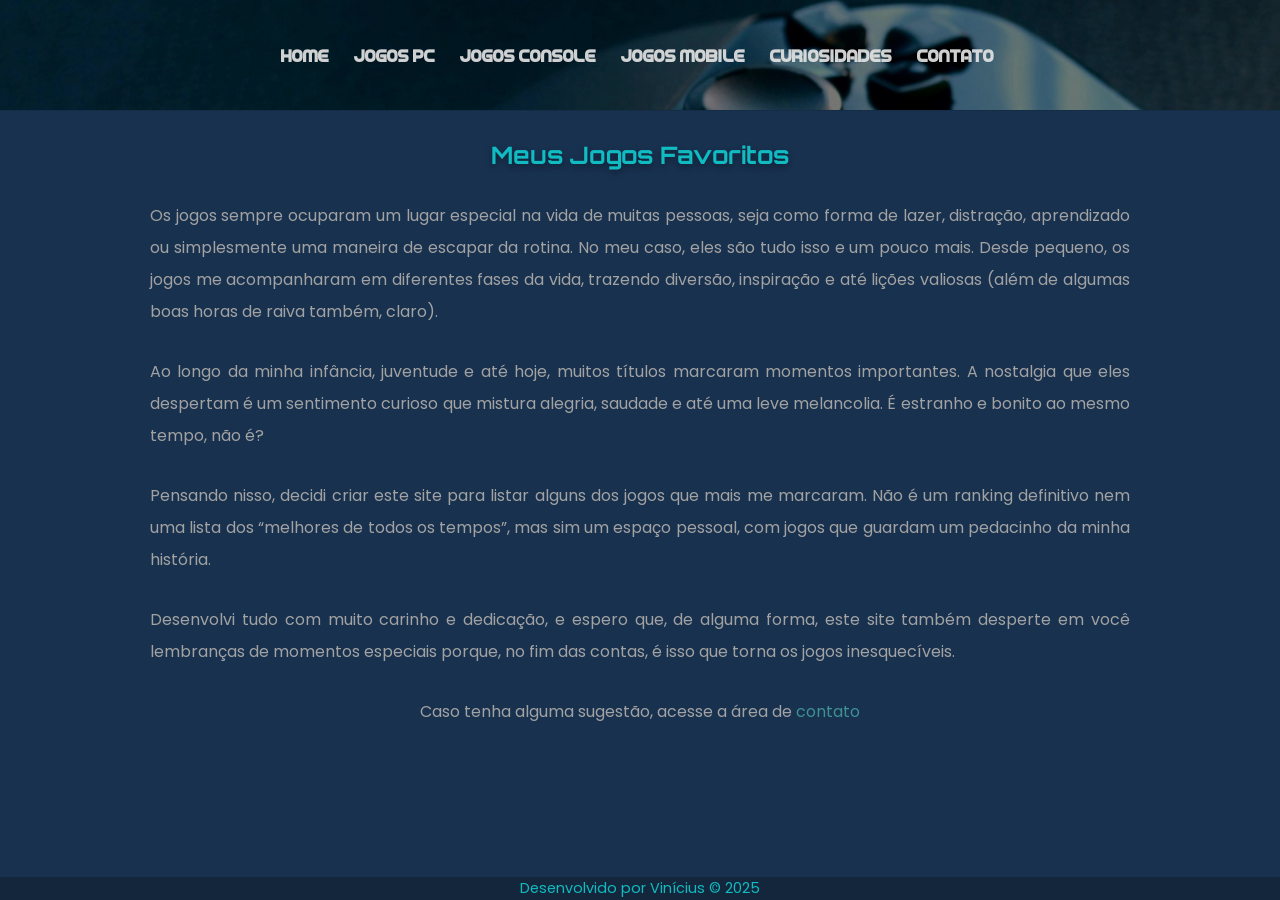
<file: index.html>
<!DOCTYPE html>
<html lang="pt-br">

<head>
    <meta charset="UTF-8">
    <meta name="viewport" content="width=device-width, initial-scale=1.0">
    <title>Jogos Favoritos</title>
    <link rel="stylesheet" href="estilo/style.css">
    <link rel="shortcut icon" href="favicon/favicon.ico" type="image/x-icon">
    <link rel="shortcut icon" href="favicon/favicon16.ico" type="image/x-icon">
    <link rel="shortcut icon" href="favicon/favicon32.ico" type="image/x-icon">
</head>

<body class="body-leitura">
    <header>
        <nav class="menu">
            <div class="icon-menu">&#9776</div>
            <a href="#">Home</a>
            <a href="jogospc.html">Jogos PC</a>
            <a href="console.html">Jogos Console</a>
            <a href="mobile.html">Jogos Mobile</a>
            <a href="curiosidades.html">Curiosidades</a>
            <a href="contato.html">Contato</a>
        </nav>
    </header>
    <main>
        <section class="intro">
            <h1 class="titulo-principal">Meus Jogos Favoritos</h1>
            <p>
                Os jogos sempre ocuparam um lugar especial na vida de muitas pessoas, seja como forma de lazer,
                distração, aprendizado ou simplesmente uma maneira de escapar da rotina. No meu caso, eles são tudo isso
                e um pouco mais. Desde pequeno, os jogos me acompanharam em diferentes fases da vida, trazendo diversão,
                inspiração e até lições valiosas (além de algumas boas horas de raiva também, claro).
            </p>
            <p>
                Ao longo da minha infância, juventude e até hoje, muitos títulos marcaram momentos importantes. A
                nostalgia que eles despertam é um sentimento curioso que mistura alegria, saudade e até uma leve
                melancolia. É estranho e bonito ao mesmo tempo, não é?
            </p>
            <p>
                Pensando nisso, decidi criar este site para listar alguns dos jogos que mais me marcaram. Não é um
                ranking definitivo nem uma lista dos “melhores de todos os tempos”, mas sim um espaço pessoal, com jogos
                que guardam um pedacinho da minha história.
            </p>
            <p>
                Desenvolvi tudo com muito carinho e dedicação, e espero que, de alguma forma, este site também desperte
                em você lembranças de momentos especiais porque, no fim das contas, é isso que torna os jogos
                inesquecíveis.
            </p>
            <p class="p-contato-home">
                Caso tenha alguma sugestão, acesse a área de <span class="links">
                    <a href="contato.html">contato</a>
                </span>
            </p>
        </section>
    </main>
    <footer class="footer-leitura">
        <p>Desenvolvido por Vinícius © 2025</p>
    </footer>
</body>

</html>
</file>
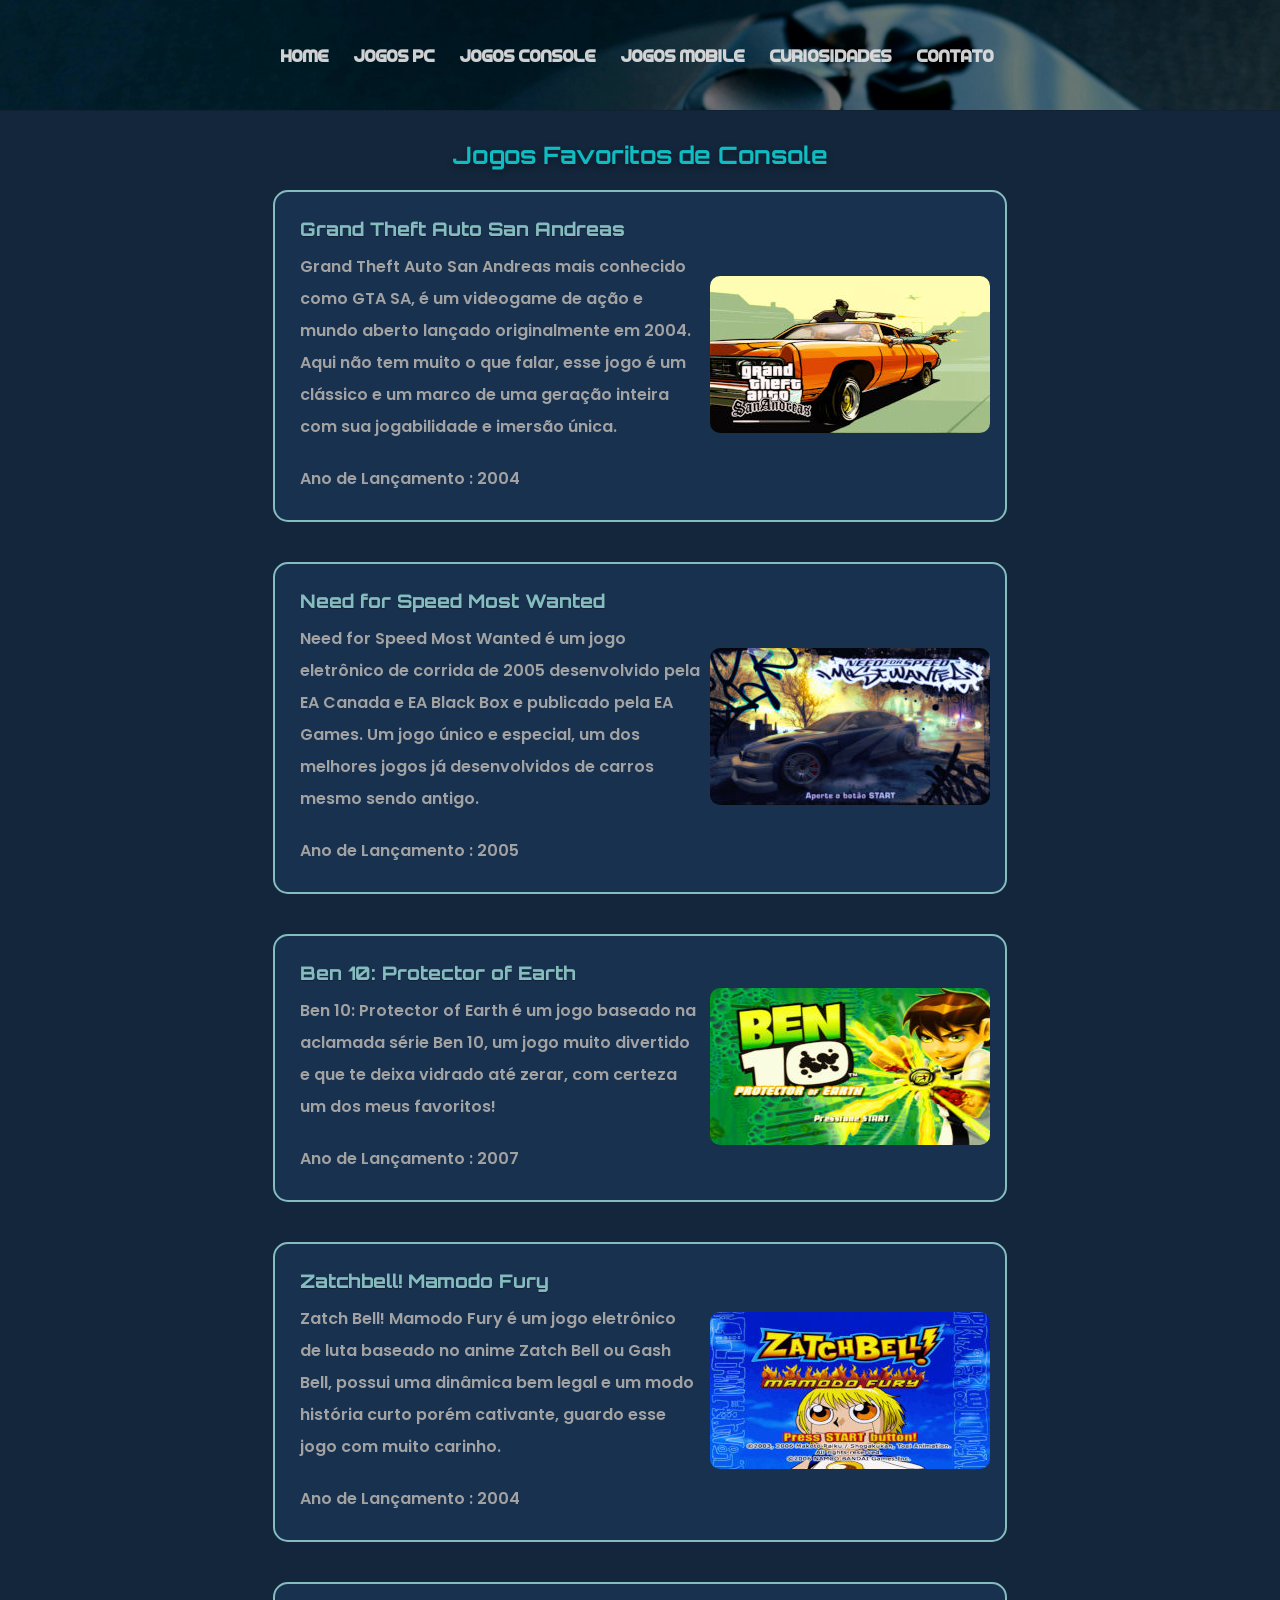
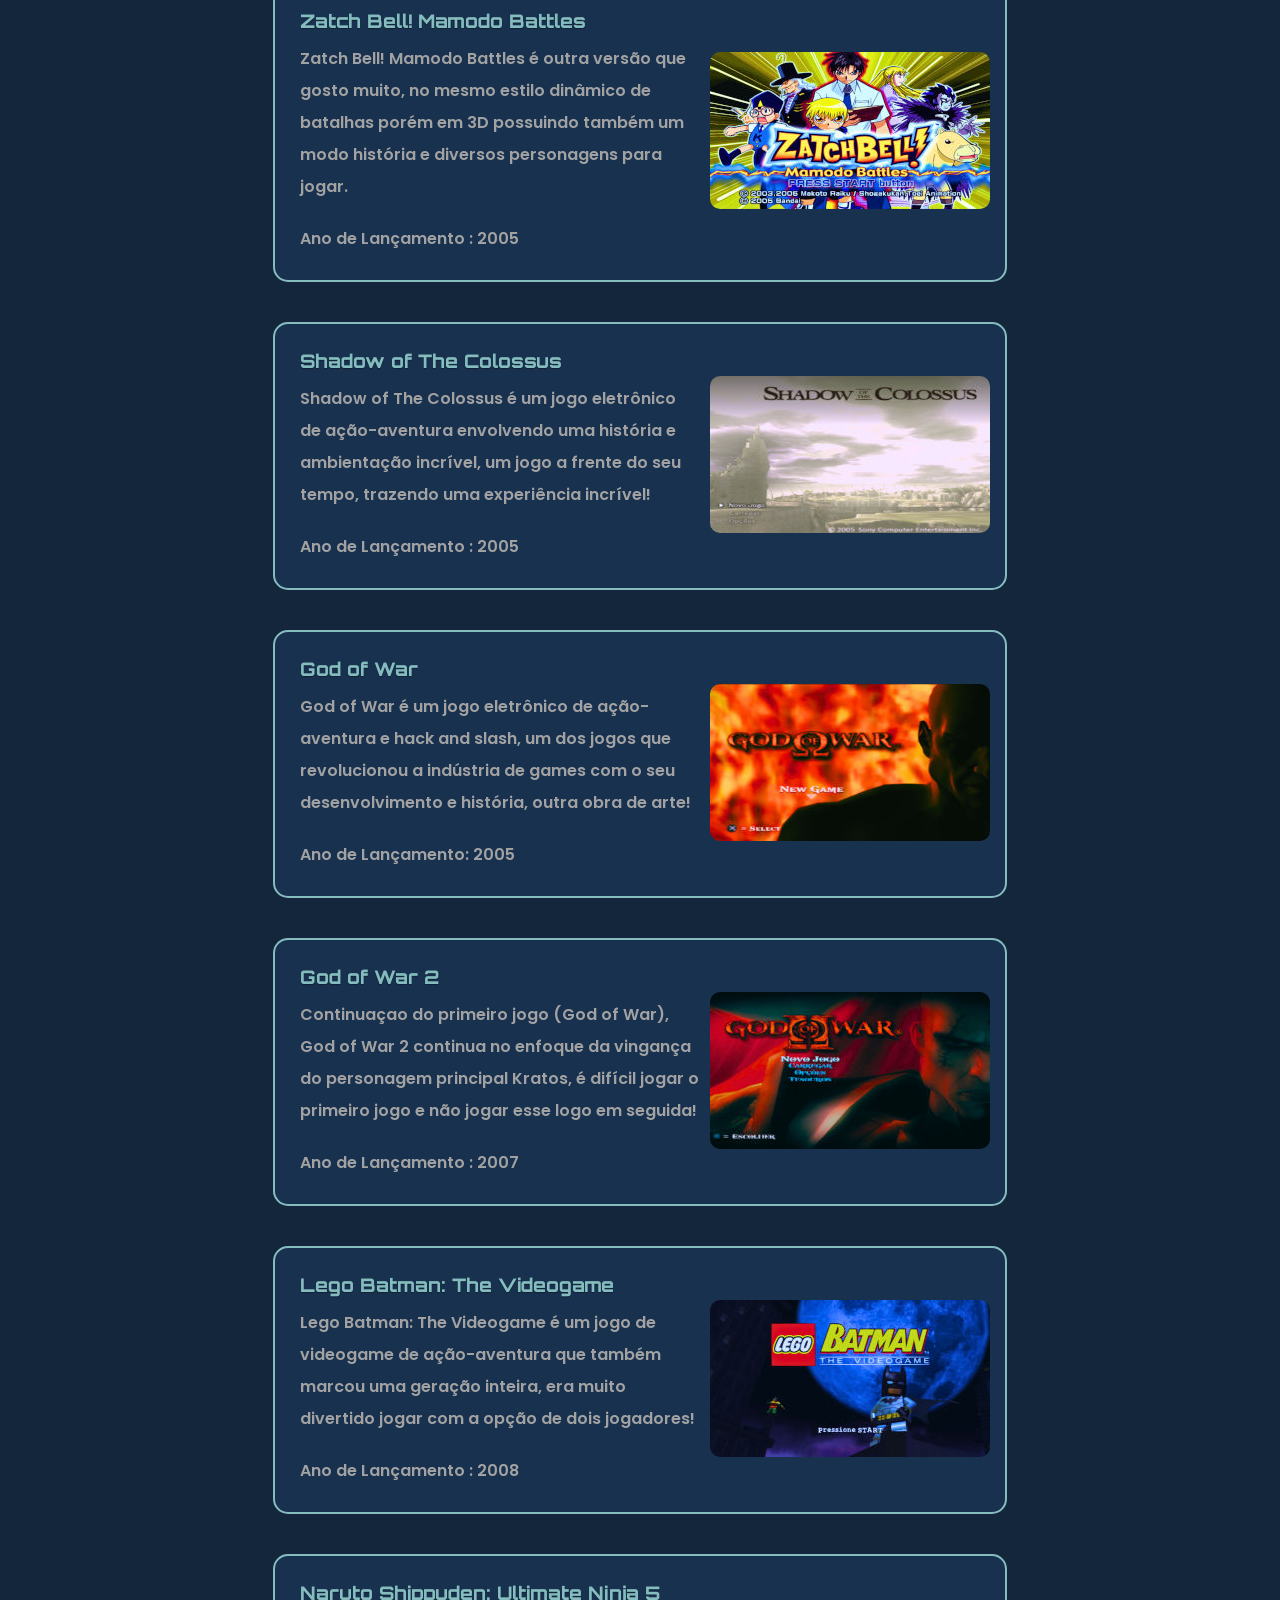
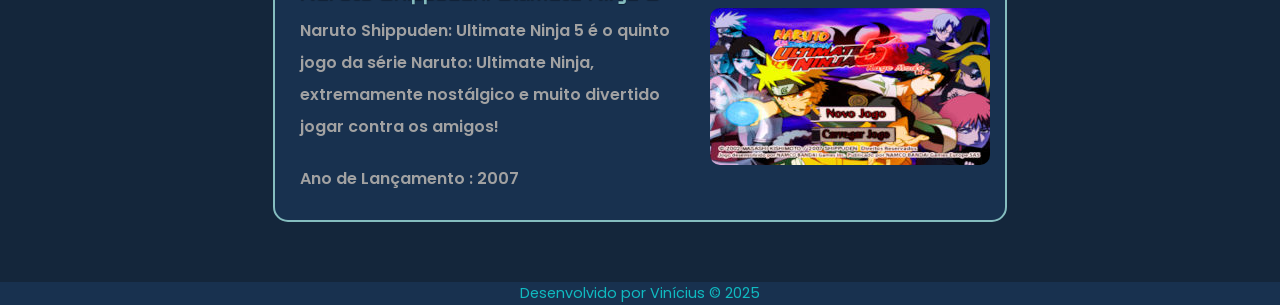
<file: console.html>
<!DOCTYPE html>
<html lang="pt-br">
<head>
    <meta charset="UTF-8">
    <meta name="viewport" content="width=device-width, initial-scale=1.0">
    <title>Jogos Console</title>
    <link rel="stylesheet" href="./estilo/style.css">
    <link rel="stylesheet" href="./estilo/jogos.css">
    <link rel="shortcut icon" href="favicon/favicon.ico" type="image/x-icon">
    <link rel="shortcut icon" href="favicon/favicon16.ico" type="image/x-icon">
    <link rel="shortcut icon" href="favicon/favicon32.ico" type="image/x-icon">

</head>
<body>
    <header>
        <nav class="menu">
            <div class="icon-menu">&#9776</div>
            <a href="index.html">Home</a>
            <a href="jogospc.html">Jogos PC</a>
            <a href="#">Jogos Console</a>
            <a href="mobile.html">Jogos Mobile</a>
            <a href="curiosidades.html">Curiosidades</a>
            <a href="contato.html">Contato</a>
        </nav>
    </header>
    <main class="jogos">
        <section class="jogos-console">
            <h2 class="titulo-jogos">Jogos Favoritos de Console</h2>
            <article class="card-jogo gtasa">
                <div class="info">
                    <h3 class="titulo">Grand Theft Auto San Andreas</h3>
                    <p>

                       Grand Theft Auto San Andreas mais conhecido como GTA SA, é um videogame de ação e mundo aberto lançado originalmente em 2004. Aqui não tem muito o que falar, esse jogo é um clássico e um marco de uma geração inteira com sua jogabilidade e imersão única. 
                    </p>
                    <p>
                        Ano de Lançamento : 2004
                    </p>
                </div>
                <picture>
                    <source media="(max-width: 460px)" srcset="./images-console/gtasaimg.jpg">
                    <source media="(max-width: 640px)" srcset="./images-console/gtasaimg-370.jpg">
                    <img src="./images-console/gtasaimg.jpg" alt="Capa do jogo GTA SA">
                </picture>    
            </article>

            <article class="card-jogo needforspeed">
                <div class="info">
                    <h3 class="titulo">Need for Speed Most Wanted</h3>
                    <p>
                        Need for Speed Most Wanted é um jogo eletrônico de corrida de 2005 desenvolvido pela EA Canada e EA Black Box e publicado pela EA Games. Um jogo único e especial, um dos melhores jogos já desenvolvidos de carros mesmo sendo antigo.
                    </p>
                    <p>
                        Ano de Lançamento : 2005
                    </p>
                </div>
                <picture>
                    <source media="(max-width: 460px)" srcset="./images-console/nfswanted.jpg">
                    <source media="(max-width: 640px)" srcset="./images-console/nfswanted-370.jpg">
                    <img src="./images-console/nfswanted.jpg" alt="Capa do jogo Need for Speed Most Wanted">
                </picture>
            </article>

            <article class="card-jogo ben10">
                <div class="info">
                    <h3 class="titulo">Ben 10: Protector of Earth</h3>
                    <p>
                        Ben 10: Protector of Earth é um jogo baseado na aclamada série Ben 10, um jogo muito divertido e que te deixa vidrado até zerar, com certeza um dos meus favoritos!
                    </p>
                    <p>
                        Ano de Lançamento : 2007
                    </p>
                </div>
                <picture>
                    <source media="(max-width: 460px)" srcset="./images-console/ben10.jpg">
                    <source media="(max-width: 640px)" srcset="./images-console/ben10-370.jpg">
                    <img src="./images-console/ben10.jpg" alt="Capa do jogo Ben 10">
                </picture>
            </article>

            <article class="card-jogo zatchbell">
                <div class="info">
                    <h3 class="titulo">Zatchbell! Mamodo Fury</h3>
                    <p>
                       Zatch Bell! Mamodo Fury é um jogo eletrônico de luta baseado no anime Zatch Bell ou Gash Bell, possui uma dinâmica bem legal e um modo história curto porém cativante, guardo esse jogo com muito carinho. 
                    </p>
                    <p>
                        Ano de Lançamento : 2004
                    </p>
                </div>
                <picture>
                    <source media="(max-width: 460px)" srcset="./images-console/zatchfury.jpg">
                    <source media="(max-width: 640px)" srcset="./images-console/zatchfury-370.jpg">
                    <img src="./images-console/zatchfury.jpg" alt="Capa do jogo Zatch Bell! Mamodo Fury">
                </picture>
            </article>


             <article class="card-jogo zatchbell-battles">
                <div class="info">
                    <h3 class="titulo">Zatch Bell! Mamodo Battles</h3>
                    <p>
                       Zatch Bell! Mamodo Battles é outra versão que gosto muito, no mesmo estilo dinâmico de batalhas porém em 3D possuindo também um modo história e diversos personagens para jogar. 
                    </p>
                    <p>
                        Ano de Lançamento : 2005
                    </p>
                </div>
                <picture>
                    <source media="(max-width: 460px)" srcset="./images-console/zatchbattles.jpg">
                    <source media="(max-width: 640px)" srcset="./images-console/zatchbattles-370.jpg">
                    <img src="./images-console/zatchbattles.jpg" alt="Capa do jogo Zatch Bell! Mamodo Battles">
                </picture>
            </article>

            <article class="card-jogo shadow">
                <div class="info">
                    <h3 class="titulo">Shadow of The Colossus</h3>
                    <p>
                       Shadow of The Colossus é um jogo eletrônico de ação-aventura envolvendo uma história e ambientação incrível, um jogo a frente do seu tempo, trazendo uma experiência incrível!
                    </p>
                    <p>
                        Ano de Lançamento : 2005
                    </p>
                </div>
                <picture>
                    <source media="(max-width: 460px)" srcset="./images-console/sotc.jpg">
                    <source media="(max-width: 640px)" srcset="./images-console/sotc-370.jpg">
                    <img src="./images-console/sotc.jpg" alt="Capa do jogo Shadow of The Colossus">
                </picture>
            </article>
            
            <article class="card-jogo gow1">
                <div class="info">
                    <h3 class="titulo">God of War</h3>
                    <p>
                       God of War é um jogo eletrônico de ação-aventura e hack and slash, um dos jogos que revolucionou a indústria de games com o seu desenvolvimento e história, outra obra de arte!      
                    </p>
                    <p>
                        Ano de Lançamento: 2005
                    </p>
                    
                </div>
                <picture>
                    <source media="(max-width: 460px)" srcset="./images-console/gow1.jpg">
                    <source media="(max-width: 640px)" srcset="./images-console/gow1-370.jpg">
                    <img src="./images-console/gow1.jpg" alt="Capa do jogo God of War">
                </picture>
            </article>

            <article class="card-jogo gow2">
                <div class="info">
                    <h3 class="titulo">God of War 2</h3>
                    <p>
                       Continuaçao do primeiro jogo (God of War), God of War 2 continua no enfoque da vingança do personagem principal Kratos, é difícil jogar o primeiro jogo e não jogar esse logo em seguida! 
                    </p>
                    <p>
                        Ano de Lançamento : 2007
                    </p>
                </div>
                <picture>
                    <source media="(max-width: 460px)" srcset="./images-console/gow2.jpg">
                    <source media="(max-width: 640px)" srcset="./images-console/gow2-370.jpg">
                    <img src="./images-console/gow2.jpg" alt="Capa do jogo God of War 2">
                </picture>
            </article>

            <article class="card-jogo legobatman">
                <div class="info">
                    <h3 class="titulo">Lego Batman: The Videogame</h3>
                    <p>
                        Lego Batman: The Videogame é um jogo de videogame de ação-aventura que também marcou uma geração inteira, era muito divertido jogar com a opção de dois jogadores!
                    </p>
                    <p>
                        Ano de Lançamento : 2008
                    </p>
                </div>
                <picture>
                    <source media="(max-width: 460px)" srcset="./images-console/lego.jpg">
                    <source media="(max-width: 640px)" srcset="./images-console/lego-370.jpg">
                    <img src="./images-console/lego.jpg" alt="Capa do jogo Lego Batman">
                </picture>
            </article>

            <article class="card-jogo naruto">
                <div class="info">
                    <h3 class="titulo">Naruto Shippuden: Ultimate Ninja 5</h3>
                    <p>
                        Naruto Shippuden: Ultimate Ninja 5 é o quinto jogo da série Naruto: Ultimate Ninja, extremamente nostálgico e muito divertido jogar contra os amigos!
                    </p>
                    <p>
                        Ano de Lançamento : 2007
                    </p>  
                </div>
                <picture>
                    <source media="(max-width: 460px)" srcset="./images-console/naruto.jpg">
                    <source media="(max-width: 640px)" srcset="./images-console/naruto-370.jpg">
                    <img src="./images-console/naruto.jpg" alt="Capa do jogo Naruto Shippuden: Ultimate Ninja 5 ">
                </picture>
            </article>
        </section>
    </main>
    <footer>
        <p>
            Desenvolvido por Vinícius © 2025
        </p>
    </footer>
</body>
</html>
</file>
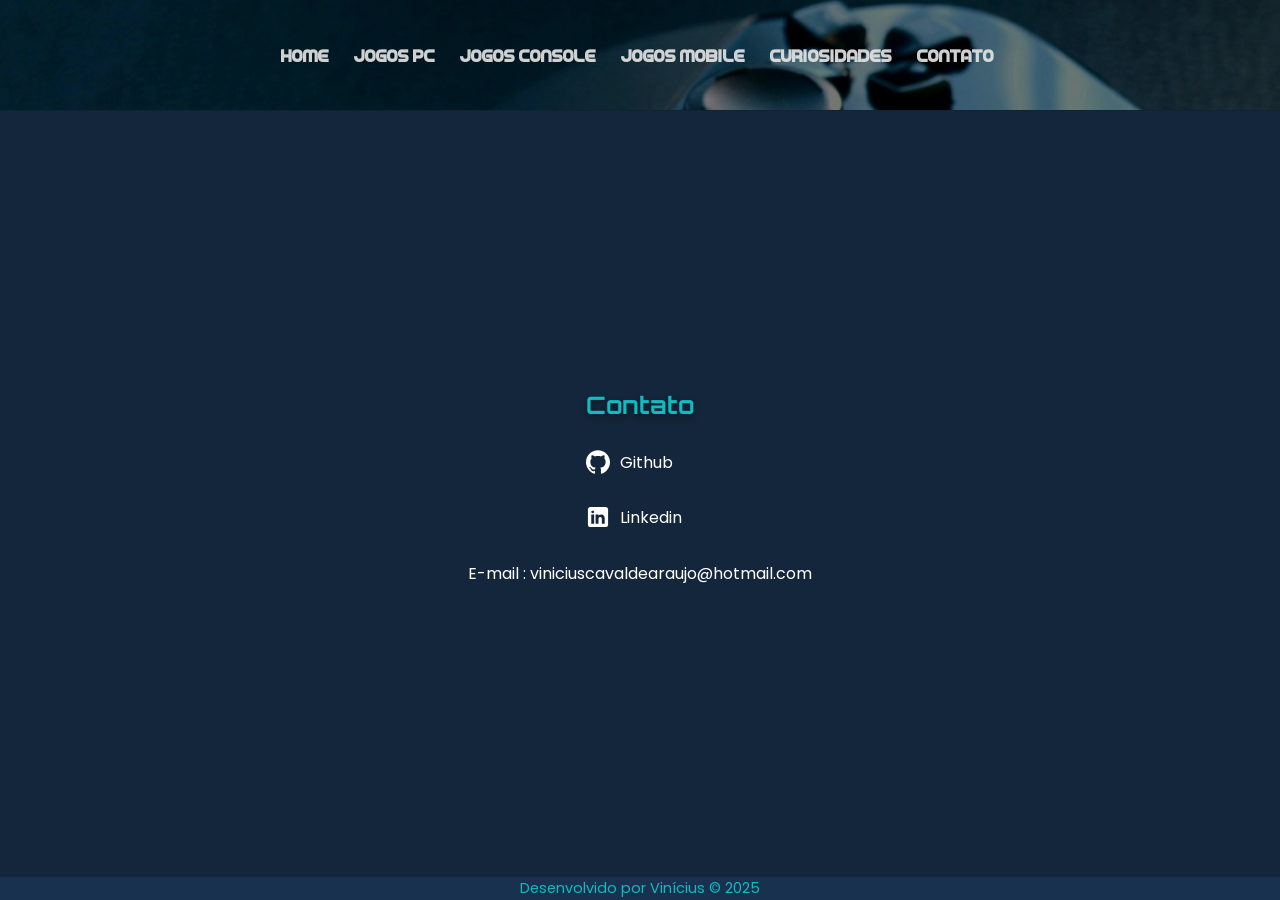
<file: contato.html>
<!DOCTYPE html>
<html lang="pt-br">
<head>
    <meta charset="UTF-8">
    <meta name="viewport" content="width=device-width, initial-scale=1.0">
    <title>Contato</title>
    <link rel="stylesheet" href="./estilo/style.css">
</head>
<body>
    <header>
        <nav class="menu">
            <div class="icon-menu">&#9776</div>
            <a href="index.html">Home</a>
            <a href="jogospc.html">Jogos PC</a>
            <a href="console.html">Jogos Console</a>
            <a href="mobile.html">Jogos Mobile</a>
            <a href="curiosidades.html">Curiosidades</a>
            <a href="#">Contato</a>
        </nav>
    </header>
    <main class="contato-main">
        <div class="contato">
            <h2>Contato</h2>
            <ul>
                <li>
                    <a href="https://github.com/ViniCavalAraujo" target="_blank" rel="external">
                        <svg class="icon" role="img" width="100" height="100" viewBox="0 0 24 24" xmlns="http://www.w3.org/2000/svg"><title>Veja meus projetos</title><path d="M12 .297c-6.63 0-12 5.373-12 12 0 5.303 3.438 9.8 8.205 11.385.6.113.82-.258.82-.577 0-.285-.01-1.04-.015-2.04-3.338.724-4.042-1.61-4.042-1.61C4.422 18.07 3.633 17.7 3.633 17.7c-1.087-.744.084-.729.084-.729 1.205.084 1.838 1.236 1.838 1.236 1.07 1.835 2.809 1.305 3.495.998.108-.776.417-1.305.76-1.605-2.665-.3-5.466-1.332-5.466-5.93 0-1.31.465-2.38 1.235-3.22-.135-.303-.54-1.523.105-3.176 0 0 1.005-.322 3.3 1.23.96-.267 1.98-.399 3-.405 1.02.006 2.04.138 3 .405 2.28-1.552 3.285-1.23 3.285-1.23.645 1.653.24 2.873.12 3.176.765.84 1.23 1.91 1.23 3.22 0 4.61-2.805 5.625-5.475 5.92.42.36.81 1.096.81 2.22 0 1.606-.015 2.896-.015 3.286 0 .315.21.69.825.57C20.565 22.092 24 17.592 24 12.297c0-6.627-5.373-12-12-12"/>
                        </svg>
                        Github</a>
                </li>
                
                <li>
                    <a href="https://www.linkedin.com/in/vinicius-cavalcante-047340299/" target="_blank" rel="external">
                        <svg class="icon" xmlns="http://www.w3.org/2000/svg" x="0px" y="0px" width="100" height="100" viewBox="0 0 50 50"><title>Conecte-se comigo!</title>
                        <path d="M41,4H9C6.24,4,4,6.24,4,9v32c0,2.76,2.24,5,5,5h32c2.76,0,5-2.24,5-5V9C46,6.24,43.76,4,41,4z M17,20v19h-6V20H17z M11,14.47c0-1.4,1.2-2.47,3-2.47s2.93,1.07,3,2.47c0,1.4-1.12,2.53-3,2.53C12.2,17,11,15.87,11,14.47z M39,39h-6c0,0,0-9.26,0-10 c0-2-1-4-3.5-4.04h-0.08C27,24.96,26,27.02,26,29c0,0.91,0,10,0,10h-6V20h6v2.56c0,0,1.93-2.56,5.81-2.56 c3.97,0,7.19,2.73,7.19,8.26V39z"> 
                        </path>
                        </svg>
                        Linkedin</a>
                </li>
            </ul>
        </div>
        <p class="email">E-mail : viniciuscavaldearaujo@hotmail.com</p>
    </main>
    <footer>
        <p>
            Desenvolvido por Vinícius © 2025
        </p>
    </footer>
</body>
</html>
</file>
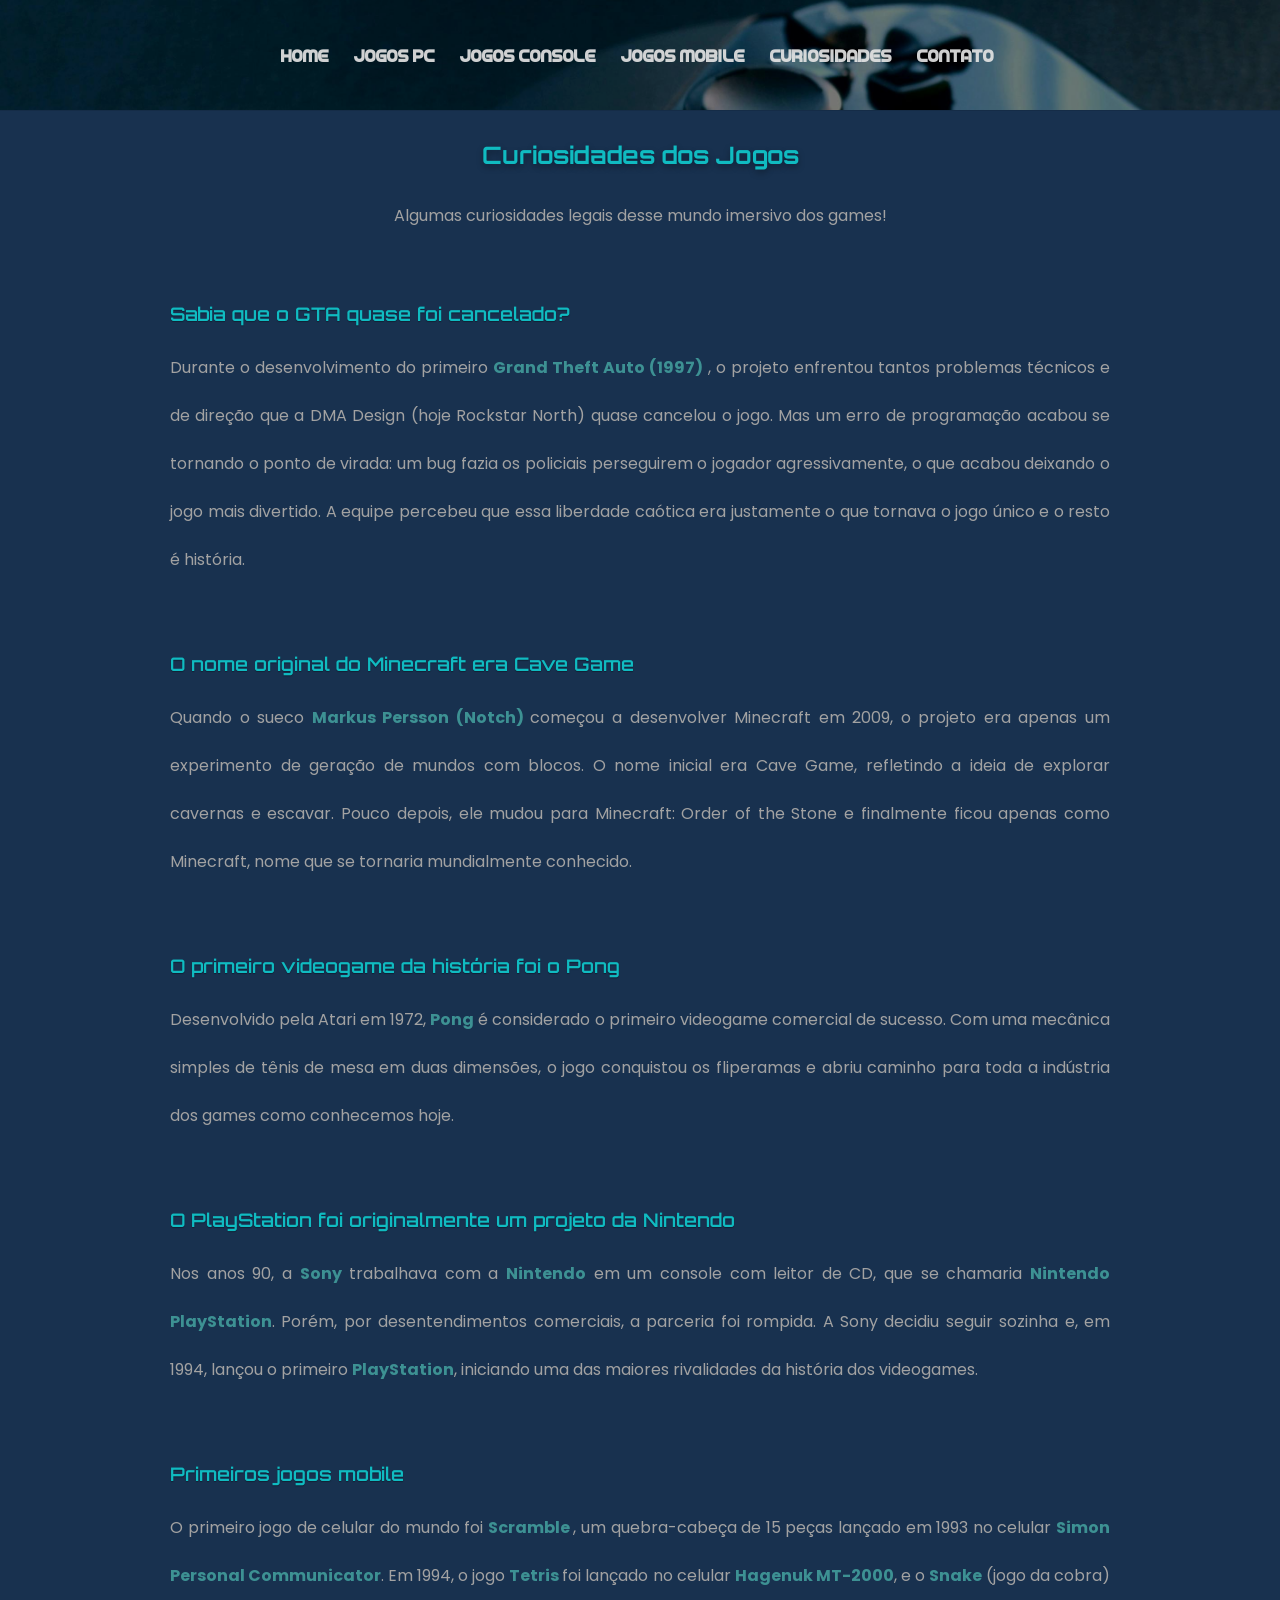
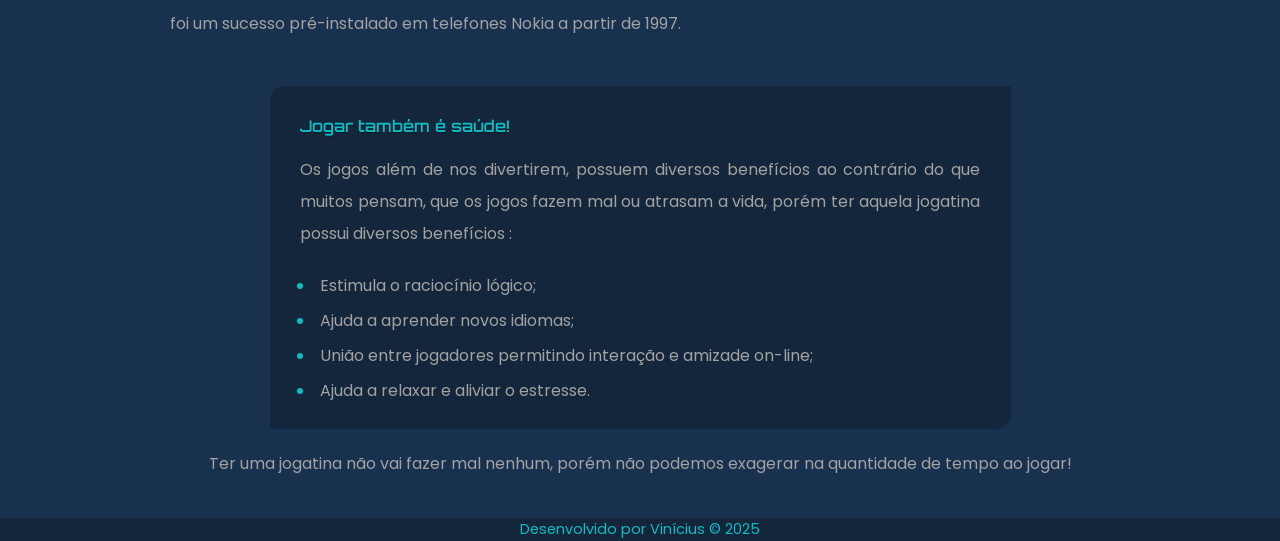
<file: curiosidades.html>
<!DOCTYPE html>
<html lang="pt-br">

<head>
    <meta charset="UTF-8">
    <meta name="viewport" content="width=device-width, initial-scale=1.0">
    <title>Curiosidades</title>
    <link rel="stylesheet" href="./estilo/style.css">
    <link rel="shortcut icon" href="favicon/favicon.ico" type="image/x-icon">
    <link rel="shortcut icon" href="favicon/favicon16.ico" type="image/x-icon">
    <link rel="shortcut icon" href="favicon/favicon32.ico" type="image/x-icon">
</head>

<body class="body-leitura">
    <header>
        <nav class="menu">
            <div class="icon-menu">&#9776</div>
            <a href="index.html">Home</a>
            <a href="jogospc.html">Jogos PC</a>
            <a href="console.html">Jogos Console</a>
            <a href="mobile.html">Jogos Mobile</a>
            <a href="#">Curiosidades</a>
            <a href="contato.html">Contato</a>
        </nav>
    </header>
    <main>
        <section class="curiosidades-jogos">
            <h2>Curiosidades dos Jogos</h2>
            <p class="firstp">
                Algumas curiosidades legais desse mundo imersivo dos
                games!
            </p>


            <article class="card-curiosidades">
                <h3 class="titulo-curiosidades">Sabia que o GTA quase foi cancelado?</h3>
                <p>
                    Durante o desenvolvimento do primeiro <span class="links"><strong><a
                                href="https://www.rockstargames.com/games/gta" target="_blank" rel="external">Grand
                                Theft Auto (1997)</a></strong>
                    </span>, o projeto enfrentou tantos problemas técnicos e
                    de direção que a DMA Design (hoje Rockstar North)
                    quase cancelou o jogo. Mas um erro de programação
                    acabou se tornando o ponto de virada: um bug fazia os
                    policiais perseguirem o jogador agressivamente, o que
                    acabou deixando o jogo mais divertido. A equipe
                    percebeu que essa liberdade caótica era justamente o
                    que tornava o jogo único e o resto é história.
                </p>
            </article>

            <article class="card-curiosidades">
                <h3 class="titulo-curiosidades">O nome original do Minecraft era Cave Game</h3>
                <p>
                    Quando o sueco <span class="links">
                        <strong>
                            <a href="https://pt.wikipedia.org/wiki/Markus_Persson" target="_blank" rel="external">Markus
                                Persson (Notch)</a>
                        </strong>
                    </span>começou a
                    desenvolver Minecraft em 2009, o projeto era apenas um
                    experimento de geração de mundos com blocos. O nome
                    inicial era Cave Game, refletindo a ideia de explorar
                    cavernas e escavar. Pouco depois, ele mudou para
                    Minecraft: Order of the Stone e finalmente ficou apenas
                    como Minecraft, nome que se tornaria mundialmente
                    conhecido.
                </p>
            </article>


            <article class="card-curiosidades">
                <h3 class="titulo-curiosidades">O primeiro videogame da história foi o Pong</h3>
                <p>
                    Desenvolvido pela Atari em 1972, <span class="links"><strong><a
                                href="https://pt.wikipedia.org/wiki/Pong" target="_blank"
                                rel="external">Pong</a></strong></span> é considerado o
                    primeiro videogame comercial de sucesso. Com uma
                    mecânica simples de tênis de mesa em duas dimensões,
                    o jogo conquistou os fliperamas e abriu caminho para
                    toda a indústria dos games como conhecemos hoje.
                </p>
            </article>

            <article class="card-curiosidades">
                <h3 class="titulo-curiosidades">O PlayStation foi originalmente um projeto da Nintendo</h3>
                <p>
                    Nos anos 90, a <span class="links"><strong><a href="https://www.sony.com/en/" target="_blank"
                                rel="external" hreflang="en">Sony</a></strong></span> trabalhava com a <span
                        class="links"><strong><a
                                href="https://www.nintendo.com/us/?srsltid=AfmBOorCL2bZiHSMaNNXyFEDY8beDRe_MJKBP-3j2GVbKZA07VtmKI2X"
                                target="_blank" rel="external" hreflang="en">Nintendo</a></strong></span> em um console
                    com leitor de CD, que se chamaria <span class="links"><strong><a
                                href="https://playstation.fandom.com/wiki/Nintendo_PlayStation" target="_blank"
                                rel="external" hreflang="en">Nintendo PlayStation</a></strong></span>. Porém, por
                    desentendimentos comerciais, a
                    parceria foi rompida. A Sony decidiu seguir sozinha e, em 1994, lançou o primeiro <span
                        class="links"><strong><a
                                href="https://www.playstation.com/pt-br/playstation-history/1994-ps-one/"
                                target="_blank" rel="external">PlayStation</a></strong></span>, iniciando uma das
                    maiores rivalidades da história dos videogames.
                </p>
            </article>
            <!--para os sites em ingles tem um parâmetro que indica isso pros mecanismos de busca (hreflang)-->
            <article class="card-curiosidades">
                <h3 class="titulo-curiosidades">Primeiros jogos mobile</h3>
                <p>
                    O primeiro jogo de celular do mundo foi <span class="links"><strong>
                            <a href="https://www.mobiletime.com.br/museu-movel/18/11/2022/qual-foi-o-primeiro-jogo-de-celular/"
                                target="_blank" rel="external">Scramble</a>
                        </strong>
                    </span>, um quebra-cabeça de 15 peças lançado em 1993 no celular
                    <span class="links"><strong><a href="https://en.wikipedia.org/wiki/IBM_Simon" target="_blank"
                                rel="external" hreflang="en">Simon Personal Communicator</a></strong></span>. Em 1994, o
                    jogo <span class="links">
                        <strong>
                            <a href="https://en.wikipedia.org/wiki/Tetris" target="_blank" rel="external">Tetris</a>
                        </strong>
                    </span> foi
                    lançado no celular <span class="links"><strong><a
                                href="https://en.wikipedia.org/wiki/Hagenuk_MT-2000" target="_blank" rel="external"
                                hreflang="en">Hagenuk MT-2000</a></strong></span>, e o <span class="links"><strong><a
                                href="https://snake97.com/" target="_blank" rel="external">Snake</a></strong></span>
                    (jogo da cobra) foi um sucesso pré-instalado em
                    telefones Nokia a partir de 1997.
                </p>
            </article>

            <aside class="card-curiosidades aside-curiosidades">
                <h4 class="titulo-curiosidades">Jogar também é saúde!</h4>
                <p>
                    Os jogos além de nos divertirem, possuem diversos benefícios ao contrário do que muitos pensam, que
                    os jogos fazem mal ou atrasam a vida, porém ter aquela jogatina possui diversos benefícios :
                </p>
                <div class="list-aside">
                    <ul>
                        <li>Estimula o raciocínio lógico;</li>
                        <li>Ajuda a aprender novos idiomas;</li>
                        <li>União entre jogadores permitindo interação e amizade on-line;</li>
                        <li>Ajuda a relaxar e aliviar o estresse.</li>
                    </ul>
                </div>
            </aside>
            <p class="lastp">
                Ter uma jogatina não vai fazer mal nenhum, porém
                não podemos exagerar na quantidade de tempo ao jogar!
            </p>
        </section>
    </main>
    <footer class="footer-leitura">
        <p>
            Desenvolvido por Vinícius © 2025
        </p>
    </footer>
</body>

</html>
</file>
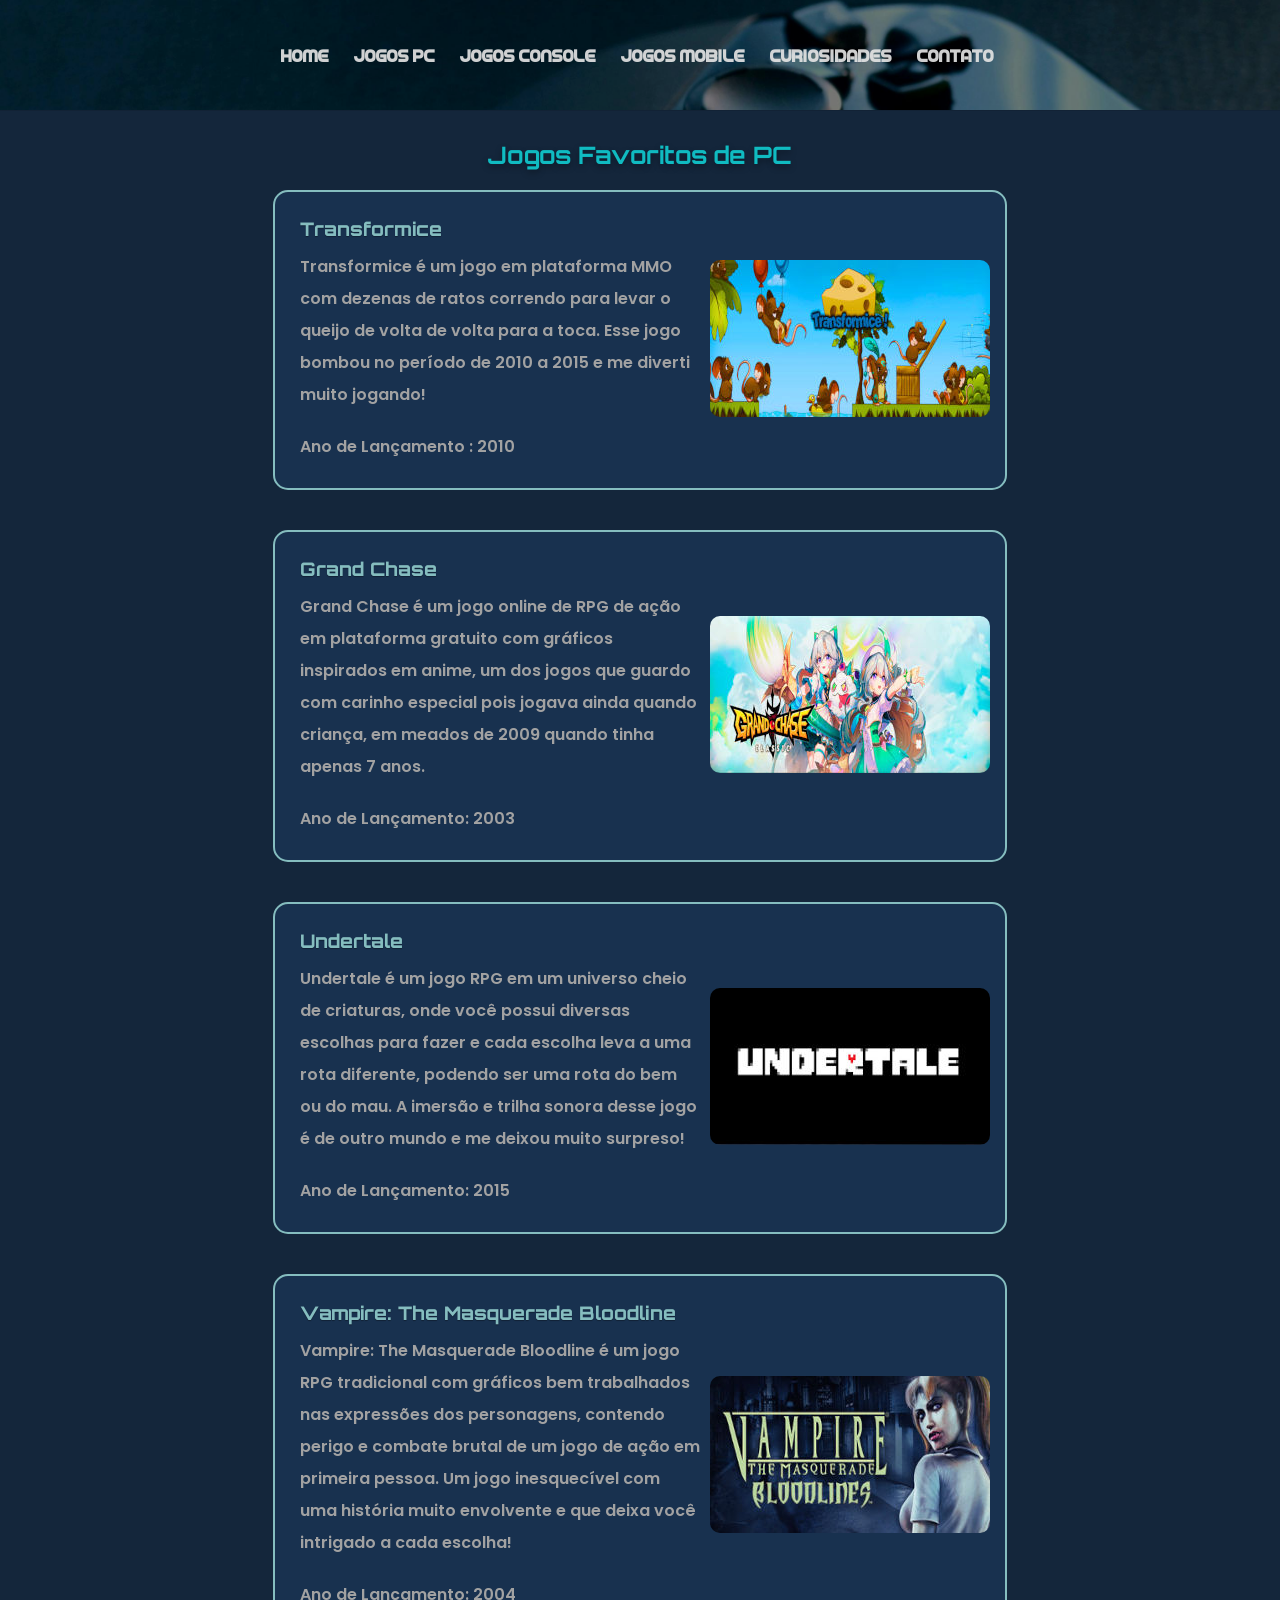
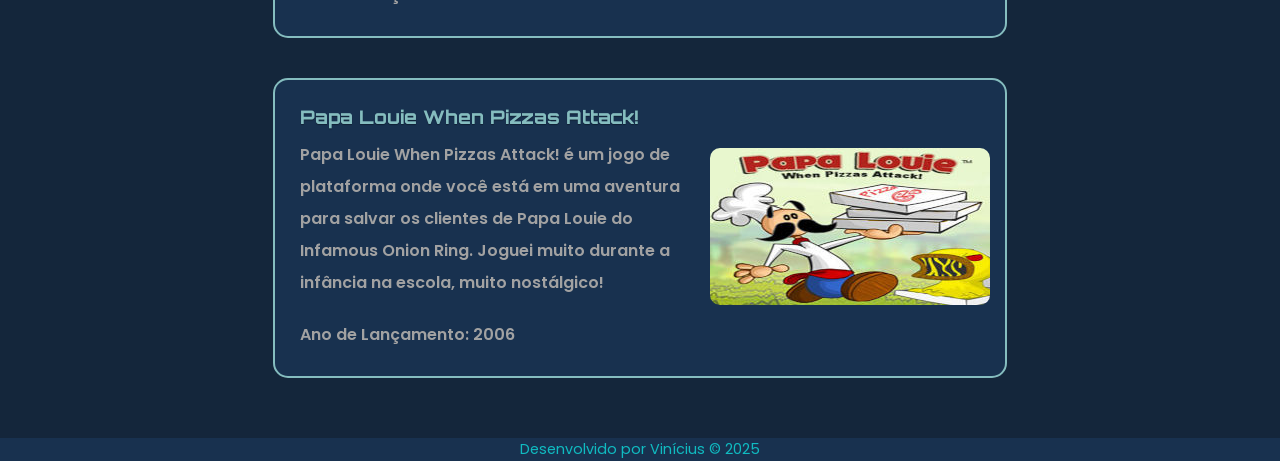
<file: jogospc.html>
<!DOCTYPE html>
<html lang="pt-br">

<head>
    <meta charset="UTF-8">
    <meta name="viewport" content="width=device-width, initial-scale=1.0">
    <title>Jogos PC</title>
    <link rel="stylesheet" href="estilo/style.css">
    <link rel="stylesheet" href="estilo/jogos.css">
    <link rel="shortcut icon" href="favicon/favicon.ico" type="image/x-icon">
    <link rel="shortcut icon" href="favicon/favicon16.ico" type="image/x-icon">
    <link rel="shortcut icon" href="favicon/favicon32.ico" type="image/x-icon">
</head>

<body>
    <header>
        <nav class="menu">
            <div class="icon-menu">&#9776</div>

            <a href="index.html">Home</a>
            <a href="#">Jogos PC</a>
            <a href="console.html">Jogos Console</a>
            <a href="mobile.html">Jogos Mobile</a>
            <a href="curiosidades.html">Curiosidades</a>
            <a href="contato.html">Contato</a>
        </nav>
    </header>
    <main class="jogos">
        <section class="jogospc">
            
            <h2 class="titulo-jogos">Jogos Favoritos de PC</h2>
            <article class="card-jogo transformice">
                <div class="info">
                    <h3 class="titulo">Transformice</h3>
                    <p>
                        Transformice é um jogo em plataforma MMO com dezenas de ratos correndo para levar o queijo de
                        volta de volta para a toca. Esse jogo bombou no período de 2010 a 2015 e me diverti muito
                        jogando!
                    </p>
                    <p>
                        Ano de Lançamento : 2010
                    </p>
                </div>
                <picture>
                    <source media="(max-width: 460px)" srcset="./images-pc/mice.jpg">
                    <source media="(max-width: 640px)" srcset="./images-pc/mice-370.jpg">
                    <img src="./images-pc/mice.jpg" alt="Capa do jogo Transformice">
                </picture>
            </article>


            <article class="card-jogo grandchase">
                <div class="info">
                    <h3 class="titulo">Grand Chase</h3>
                    <p>
                        Grand Chase é um jogo online de RPG de ação em plataforma gratuito com gráficos inspirados em
                        anime, um dos jogos que guardo com carinho especial pois jogava ainda quando criança, em
                        meados de 2009 quando tinha apenas 7 anos.
                    </p>
                    <p>
                        Ano de Lançamento: 2003
                    </p>
                </div>
                <picture>
                    <source media="(max-width: 460px)" srcset="./images-pc/gciris.jpg">
                    <source media="(max-width: 640px)" srcset="./images-pc/gciris-370.jpg">
                    <img src="./images-pc/gciris.jpg" alt="Capa do jogo Grand Chase">
                </picture>
            </article>

            <article class="card-jogo undertale">
                <div class="info">
                    <h3 class="titulo">Undertale</h3>
                    <p>
                        Undertale é um jogo RPG em um universo cheio de criaturas, onde você possui diversas escolhas
                        para fazer e cada escolha leva a uma rota diferente, podendo ser uma rota do bem ou do mau. A
                        imersão e trilha sonora desse jogo é de outro mundo e me deixou muito surpreso!
                    </p>
                    <p>
                        Ano de Lançamento: 2015
                    </p>
                </div>
                <picture>
                    <source media="(max-width: 460px)" srcset="./images-pc/undertale.jpg">
                    <source media="(max-width: 640px)" srcset="./images-pc/undertale-370.jpg">
                    <img src="./images-pc/undertale.jpg" alt="Capa do jogo Undertale">
                </picture>
            </article>

            <article class="card-jogo vampire">
                <div class="info">
                    <h3 class="titulo">Vampire: The Masquerade Bloodline</h3>
                    <p>
                        Vampire: The Masquerade Bloodline é um jogo RPG tradicional com gráficos bem trabalhados nas
                        expressões dos
                        personagens, contendo perigo e combate brutal de um jogo de ação em primeira pessoa. Um jogo
                        inesquecível com
                        uma história muito envolvente e que deixa você intrigado a cada escolha!
                    <p>
                        Ano de Lançamento: 2004
                    </p>
                </div>
                <picture>
                    <source media="(max-width: 460px)" srcset="./images-pc/vampire.jpg">
                    <source media="(max-width: 640px)" srcset="./images-pc/vampire-370.jpg"><img
                        src="./images-pc/vampire.jpg" alt="Capa do jogo Vampire">
                </picture>
            </article>

            <article class="card-jogo papalouie">
                <div class="info">
                    <h3 class="titulo">Papa Louie When Pizzas Attack!</h3>
                    <p>
                        Papa Louie When Pizzas Attack! é um jogo de plataforma onde você está em uma aventura para
                        salvar os clientes de Papa Louie do Infamous Onion Ring. Joguei muito durante a infância na escola, muito
                        nostálgico!
                    </p>
                    <p>
                        Ano de Lançamento: 2006
                    </p>
                </div>
                <picture>
                    <source media="(max-width: 460px)" srcset="./images-pc/papa.jpg">
                    <source media="(max-width: 640px)" srcset="./images-pc/papa-370.jpg">
                    <img src="./images-pc/papa.jpg" alt="Capa do jogo Papalouie">
                </picture>
            </article>
        </section>
    </main>
    <footer>
        <p>
            Desenvolvido por Vinícius © 2025
        </p>
    </footer>
</body>

</html>
</file>
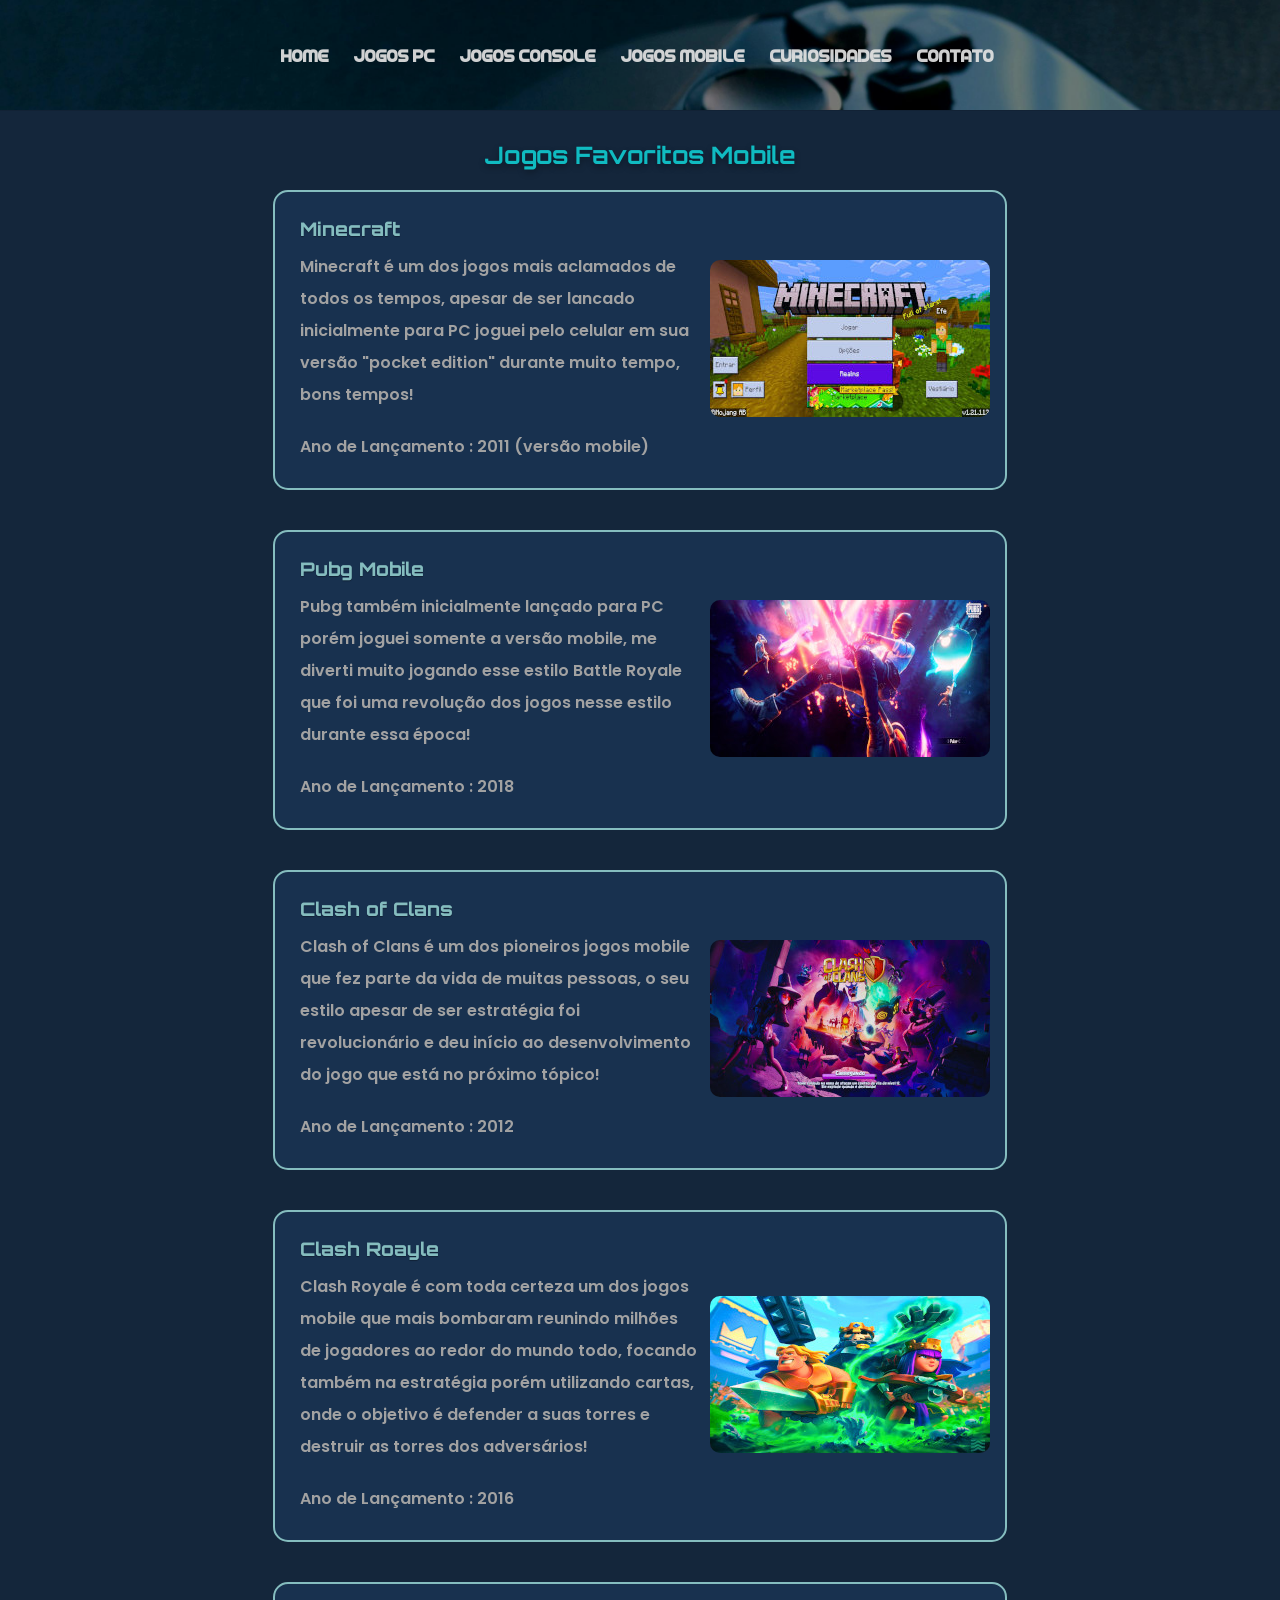
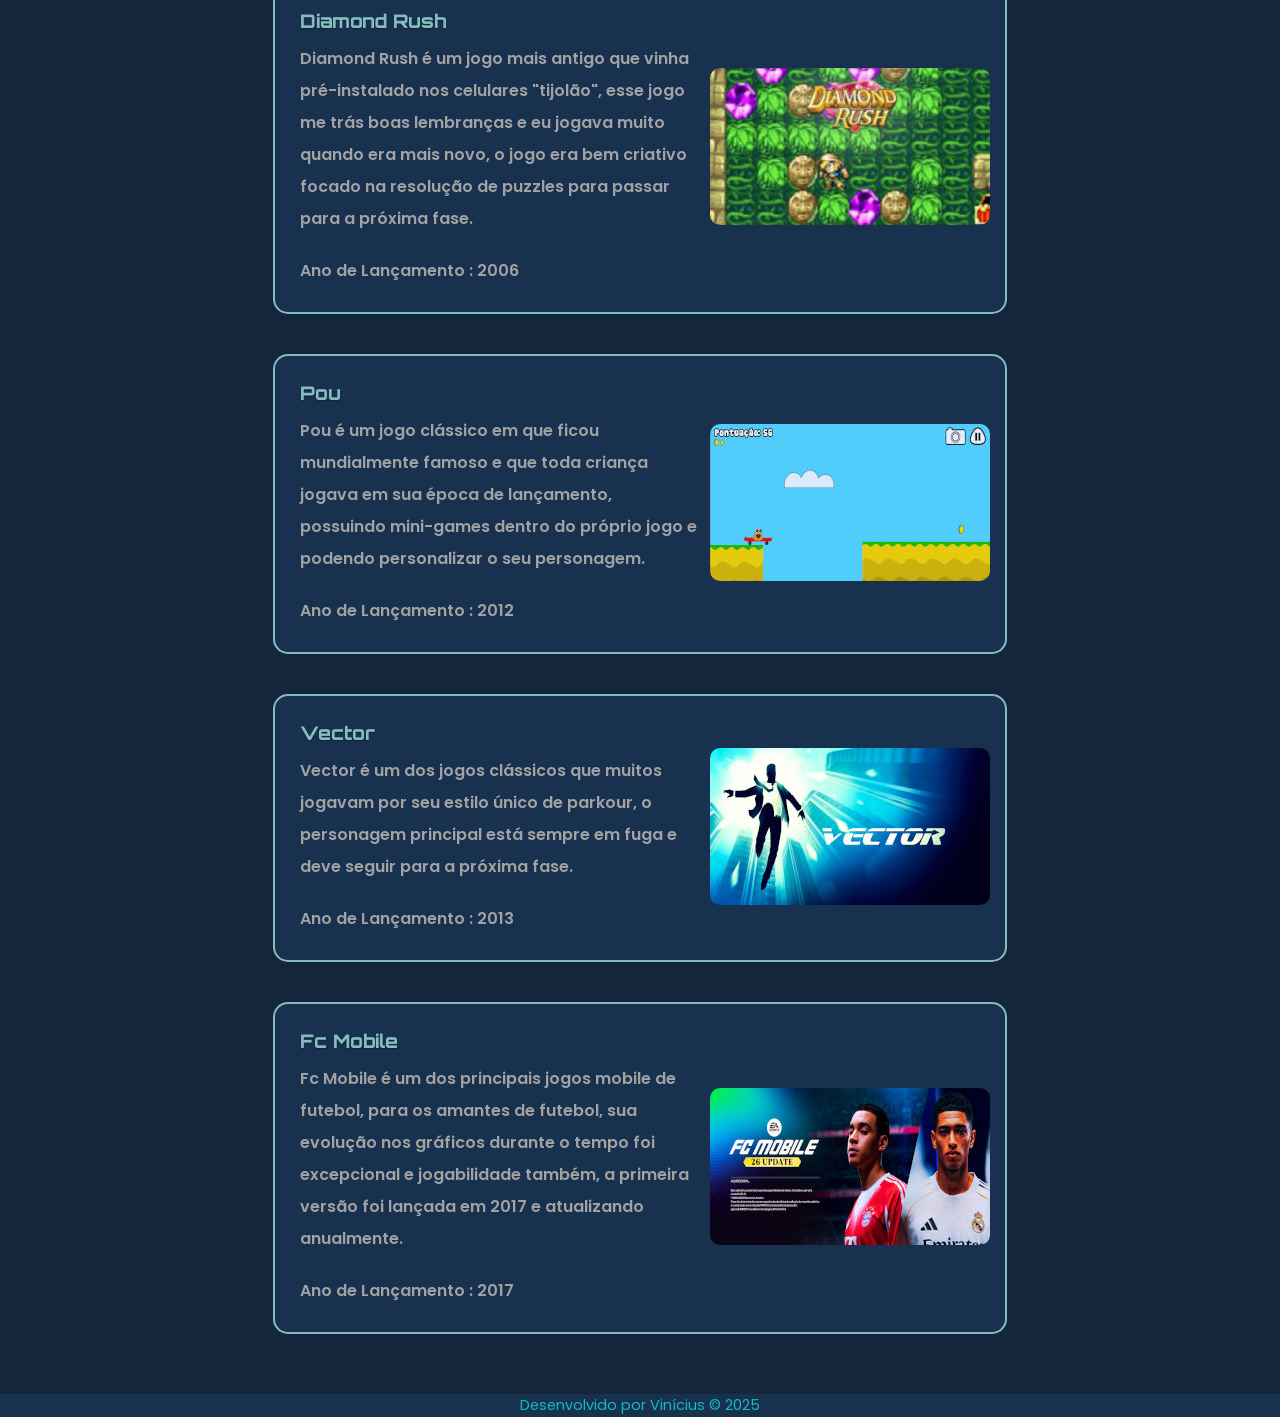
<file: mobile.html>
<!DOCTYPE html>
<html lang="pt-br">

<head>
    <meta charset="UTF-8">
    <meta name="viewport" content="width=device-width, initial-scale=1.0">
    <title>Jogos Mobile</title>
    <link rel="stylesheet" href="./estilo/style.css">
    <link rel="stylesheet" href="./estilo/jogos.css">
    <link rel="shortcut icon" href="favicon/favicon.ico" type="image/x-icon">
    <link rel="shortcut icon" href="favicon/favicon16.ico" type="image/x-icon">
    <link rel="shortcut icon" href="favicon/favicon32.ico" type="image/x-icon">
</head>

<body>
    <header>
        <nav class="menu">
            <div class="icon-menu">&#9776</div>
            <a href="index.html">Home</a>
            <a href="jogospc.html">Jogos PC</a>
            <a href="console.html">Jogos Console</a>
            <a href="#">Jogos Mobile</a>
            <a href="curiosidades.html">Curiosidades</a>
            <a href="contato.html">Contato</a>
        </nav>
    </header>
    <main class="jogos">
        <section class="jogos-mobile">
            <h2 class="titulo-jogos">Jogos Favoritos Mobile</h2>

            <article class="card-jogo minecraft">
                <div class="info">
                    <h3 class="titulo">Minecraft</h3>
                    <p>
                        Minecraft é um dos jogos mais aclamados de todos os tempos, apesar de ser lancado inicialmente
                        para PC joguei pelo celular em sua versão "pocket edition" durante muito tempo, bons tempos!
                    </p>
                    <p>
                        Ano de Lançamento : 2011 (versão mobile)
                    </p>
                </div>
                <picture>
                    <source media="(max-width: 460px)" srcset="./images-mobile/mine.jpg">
                    <source media="(max-width: 640px)" srcset="./images-mobile/mine-3702.jpg">
                    <img src="./images-mobile/mine.jpg" alt="Capa do jogo Minecraft">
                </picture>
            </article>

            <article class="card-jogo pubg">
                <div class="info">
                    <h3 class="titulo">Pubg Mobile</h3>
                    <p>
                        Pubg também inicialmente lançado para PC porém joguei somente a versão mobile, me diverti muito jogando esse estilo Battle Royale que foi uma revolução dos jogos
                        nesse estilo durante essa época!
                    </p>
                    <p>
                        Ano de Lançamento : 2018
                    </p>
                </div>
                <picture>
                    <source media="(max-width: 460px)" srcset="./images-mobile/pubg.jpg">
                    <source media="(max-width: 640px)" srcset="./images-mobile/pubg-370.jpg">
                    <img src="./images-mobile/pubg.jpg" alt="Capa do jogo Pubg Mobile">
                </picture>
            </article>

            <article class="card-jogo coc">
                <div class="info">
                    <h3 class="titulo">Clash of Clans</h3>
                    <p>
                        Clash of Clans é um dos pioneiros jogos mobile que fez parte da vida de muitas pessoas, o seu
                        estilo apesar de ser estratégia foi revolucionário e deu início ao desenvolvimento do jogo que
                        está no próximo tópico!
                    </p>
                    <p>
                        Ano de Lançamento : 2012
                    </p>
                </div>
                <picture>
                    <source media="(max-width: 460px)" srcset="./images-mobile/coc.jpg">
                    <source media="(max-width: 640px)" srcset="./images-mobile/coc-370.jpg">
                    <img src="./images-mobile/coc.jpg" alt="Capa do jogo Clash of Clans">
                </picture>
            </article>

            <article class="card-jogo clashroyale">
                <div class="info">
                    <h3 class="titulo">Clash Roayle</h3>
                    <p>
                        Clash Royale é com toda certeza um dos jogos mobile que mais bombaram reunindo milhões de
                        jogadores ao redor do mundo todo, focando também na estratégia porém utilizando cartas, onde o
                        objetivo é defender a suas torres e destruir as torres dos adversários!
                    </p>
                    <p>
                        Ano de Lançamento : 2016
                    </p>
                </div>
                <picture>
                    <source media="(max-width: 460px)" srcset="./images-mobile/clashroyale.jpg">
                    <source media="(max-width: 640px)" srcset="./images-mobile/clashroyale-370.jpg"><img
                        src="./images-mobile/clashroyale.jpg" alt="Capa do jogo Clash Royale">
                </picture>

            </article>

            <article class="card-jogo mobile-legends">
                <div class="info">
                    <h3 class="titulo">Diamond Rush</h3>
                    <p>
                        Diamond Rush é um jogo mais antigo que vinha pré-instalado nos celulares "tijolão", esse jogo me
                        trás boas lembranças e eu jogava muito quando era mais novo, o jogo era bem criativo focado na
                        resolução de puzzles para passar para a próxima fase.
                    </p>
                    <p>
                        Ano de Lançamento : 2006
                    </p>
                </div>
                <picture>
                    <source media="(max-width: 460px)" srcset="./images-mobile/diamond.jpg">
                    <source media="(max-width: 640px)" srcset="./images-mobile/diamond-370.jpg">
                    <img src="./images-mobile/diamond.jpg" alt="Print do jogo Diamond Rush">
                </picture>
            </article>

            <article class="card-jogo pou">
                <div class="info">
                    <h3 class="titulo">Pou</h3>
                    <p>
                        Pou é um jogo clássico em que ficou mundialmente famoso e que toda criança jogava em sua época
                        de lançamento, possuindo mini-games dentro do próprio jogo e podendo personalizar o seu personagem.
                    </p>
                    <p>
                        Ano de Lançamento : 2012
                    </p>
                </div>
                <picture>
                    <source media="(max-width: 460px)" srcset="./images-mobile/pou.jpg">
                    <source media="(max-width: 640px)" srcset="./images-mobile/pou-370.jpg">
                    <img src="./images-mobile/pou.jpg" alt="Imagem do jogo Pou">
                </picture>
            </article>

            <article class="card-jogo vector">
                <div class="info">
                    <h3 class="titulo">Vector</h3>
                    <p>
                        Vector é um dos jogos clássicos que muitos jogavam por seu estilo único de parkour, o personagem
                        principal está sempre em fuga e deve seguir para a próxima fase.
                    </p>
                    <p>
                        Ano de Lançamento : 2013
                    </p>
                </div>
                <picture>
                    <source media="(max-width: 460px)" srcset="./images-mobile/vector.jpg">
                    <source media="(max-width: 640px)" srcset="./images-mobile/vector-370.jpg">
                    <img src="./images-mobile/vector.jpg" alt="Capa do jogo Vector">
                </picture>
            </article>

            <article class="card-jogo fcmobile">
                <div class="info">
                    <h3 class="titulo">Fc Mobile</h3>
                    <p>
                        Fc Mobile é um dos principais jogos mobile de futebol, para os amantes de futebol, sua evolução nos gráficos durante o tempo foi excepcional e
                        jogabilidade também, a primeira versão foi lançada em 2017 e atualizando anualmente.
                    </p>
                    <p>
                        Ano de Lançamento : 2017
                    </p>
                </div>
                <picture>
                    <source media="(max-width: 460px)" srcset="./images-mobile/fc.jpg">
                    <source media="(max-width: 640px)" srcset="./images-mobile/fc-370.jpg">
                    <img src="./images-mobile/fc.jpg" alt="Capa do jogo FC Mobile">
                </picture>
            </article>
        </section>
    </main>
    <footer>
        <p>
            Desenvolvido por Vinícius © 2025
        </p>
    </footer>
</body>

</html>
</file>
<file: estilo/style.css>
@charset "UTF-8";

@import url('https://fonts.googleapis.com/css2?family=Orbitron:wght@400..900&display=swap');

@import url('https://fonts.googleapis.com/css2?family=Poppins:ital,wght@0,100;0,200;0,300;0,400;0,500;0,600;0,700;0,800;0,900;1,100;1,200;1,300;1,400;1,500;1,600;1,700;1,800;1,900&display=swap');

@font-face {
    font-family: 'gameplayed';
    src: url(../fonte/gameplayed.otf), format('opentype');
}

* {
    padding: 0;
    margin: 0;
}


:root {
    --corlink: #3d9193;
    --corpadrao: #85BDBF;
    --cordestaque: #10bbc1;
    --corfundo: #18314F;
    --corfundo2: #14263b;
    --corparagrafo: #A2A2A2;

    --paragrafo: "Poppins", 'sans-serif';
    --titulos: "Orbitron", 'sans-serif';
    --menu: 'gameplayed', 'sans-serif';
}


html, body {
    height: 100%;   
}

body {
  background: var(--corfundo2);
  display: flex;
  flex-direction: column;
  min-height: 100vh; /* garante que body ocupe toda a tela */
}

.body-leitura {
    background-color: var(--corfundo);
}

header {
    padding: 20px;
    background-color: var(--corfundo);
    background-image: url(../image-header/controle.jpg);
    background-position: center;
    background-size: cover;
    background-attachment: fixed;
    box-shadow: 0px 1px 0px rgba(0, 0, 0, 0.104);
    position: relative;
}

header::after {
  content: '';
  position: absolute;
  inset: 0;
  background: rgba(0, 0, 0, 0.1); /* escurece levemente */
  pointer-events: none; /* essencial aqui, pois ele ajuda o navegador a ignorar a camada after que estava impedindo de acessar os links do menu */
}


.icon-menu {
    display: none;
    color: white;
    cursor: pointer;
}

.menu {
    display: flex;
    align-items: center;
    justify-content: center;
    flex-wrap: wrap;
    padding: 10px 10px 10px 10px;
    text-align: center;
}


.menu > a {
    padding: 10px;
    margin: 5px 0px;
    text-decoration: none;
    color:rgba(255, 255, 255, 0.9);
    font-weight: 900;
    font-family: var(--menu);
    font-size: 1.05em;
    margin-right: 5px;
    transition: color 0.3s ease-in;
}

.menu > a:hover {
    color: var(--cordestaque);
}


main {
    max-width: 1000px;
    margin: auto;
    padding: 20px;
    flex: 1;
}

main h1, h2 {
    text-align: center;
    color: var(--cordestaque);
    font-family: var(--titulos);
    padding: 10px;
    margin-bottom: 10px;
    text-shadow: 0px 3px 6px rgba(0, 0, 0, 0.347);
}

main p {
    padding: 10px;
    margin: 8px 0px;
    color: var(--corparagrafo);
    line-height: 2em;
    text-align: justify;
    font-family: var(--paragrafo);
    font-weight: 400;
    font-style: normal;
}

.p-contato-home {
    text-align: center;
}

.titulo-curiosidades {
    margin-top: 10px;
    margin-left: 10px;
    color: var(--cordestaque);
    font-family: var(--titulos);
    font-weight: 600;
    text-shadow: 0 1px 1px rgba(0, 0, 0, 0.325);
}

.curiosidades-jogos .firstp {
    text-align: center;
    margin-bottom: 30px;
}

.card-curiosidades {
    padding: 20px;
}

.card-curiosidades p {
    line-height: 3em;
    padding: 10px;
    text-align: justify;
}

.links a{
    text-decoration: none;
    color: var(--corlink);   
}

.links a:hover {
    color: var(--corpadrao);
    text-decoration: underline;
}

.aside-curiosidades {
    max-width: 700px;
    margin: auto auto 10px auto;
    background-color: var(--corfundo2);
    border-top-left-radius: 15px;
    border-bottom-right-radius: 15px;
    box-shadow: 1px 1px 1px rgba(0, 0, 0, 0.2);
}

.aside-curiosidades p {
    line-height: 2em;
}

.list-aside ul{
    list-style-position: outside;
    padding-left: 25px;
}


.list-aside li {
    color: var(--corparagrafo);
    font-family: var(--paragrafo);
    padding: 5px;
}


/* marker estiliza especificamente o marcador
das listas (ul e ol) */
.list-aside li::marker {
    color: var(--cordestaque);
}

.lastp {
    text-align: center;
}


.contato-main {
    display: flex;
    flex-direction: column;
    justify-content: center;
    align-items: center;
}


.contato ul{
    display: flex;
    flex-direction: column;
    gap: 10px;
    list-style-type: none;
}


.contato li {
    display: flex;
    align-items: center;
}

.contato a {
    padding: 10px;
    font-family: var(--paragrafo);
    text-decoration: none;
    color: white;
    display: flex;
    align-items: center;
    gap: 10px;
    transition: color 0.3s ease-out, transform 0.3s ease-out;
}

.contato a:hover {
    color: var(--cordestaque);
    transform: scale(1.05);
}


.email {
    text-align: center;
    color: white;
}


.icon {
    width: 24px;
    height: 24px;
    fill: white;
    transition: fill 0.3s ease-out;
}

.contato a:hover .icon {
    fill: var(--cordestaque);
}


footer {
    padding: 1px;
    text-align: center;
    font-size: 0.9em;
    font-family: var(--paragrafo);
    color: var(--cordestaque);
    background-color: var(--corfundo);
}

.footer-leitura {
    background-color: var(--corfundo2);
}


@media (max-width:900px) {
    .menu {
        flex-direction: column;
    }
    .contato-main {
        margin-top: -15px;
    }
}

@media (max-width:600px) {
    header {
        background-image: url(../image-header/controle2.jpg);
        background-position: center bottom;
        background-attachment: fixed;
    }
    .menu {
        width: 170px;
        margin: auto;
        flex-direction: column;
        gap: 10px;
    }
    .titulo-principal {
        font-size: 1.7em;
    }
    .titulo-curiosidades {
        line-height: 1.7em;
    }
    .icon-menu {
        display: block;
    }
    .menu a {
        display: none;
    }
    .menu:hover a {
        display: block;
    }
    footer {
        font-size: 0.8em;
    }
}

@media (max-width:360px) {
    main h1, h2, h3 {
        font-size: 1.2em;
    }
    main p{
       font-size: 0.8em;
    }
    .email {
        font-size: 0.8em;
    }
    .contato .icon {
        width: 20px;
        height: 20px;
    }
    .contato a {
        font-size: 0.9em;
    }
}
</file>
<file: estilo/jogos.css>
/* fontes */

@import url('https://fonts.googleapis.com/css2?family=Orbitron:wght@400..900&display=swap');

@import url('https://fonts.googleapis.com/css2?family=Poppins:ital,wght@0,100;0,200;0,300;0,400;0,500;0,600;0,700;0,800;0,900;1,100;1,200;1,300;1,400;1,500;1,600;1,700;1,800;1,900&display=swap');

/* variáveis cores */
:root {
    --corpadrao: #85BDBF;
    --cordestaque: #10bbc1;
    --corfundo: #18314F;
    --corfundo2: #14263b;
    --corparagrafo: #A2A2A2;
}


main img {
    border-radius: 10px;
}

.jogos {
    max-width: 850px;
    margin: auto;
}

.jogos p {
    text-align: initial;
    max-width: 400px;
    margin: auto;
    font-family: "Poppins", 'sans-serif';
    font-weight: 600;
}


.titulo {
    margin-left: 10px;
    margin-top: 10px;
    color: var(--corpadrao);
    font-family: "Orbitron", 'sans-serif';
    font-weight: 800;
    text-shadow: 0 1px 1px rgba(0, 0, 0, 0.325);
}


.card-jogo .titulo {
    transition: text-shadow 0.3s ease;
}

.card-jogo:hover .titulo {
    text-shadow: 0 2px 2px rgba(0, 0, 0, 0.325);
}

.card-jogo {
    padding: 15px;
    display: flex;
    align-items: center;
    justify-content: space-evenly;
    border: 2px solid var(--corpadrao);
    border-radius: 15px;
    background-color: var(--corfundo);
    margin-bottom: 40px;
    transition: transform 0.3s ease, box-shadow 0.3s ease;
}



.card-jogo:hover {
    transform: translateY(5px) scale(1.05);
    box-shadow: 0 8px 20px rgba(0, 0, 0, 0.4);
}



/* mantém proporção para todas as imagens com tela acima de 640px, acho que nem precisa disso, vou testar editar com essas medidas abaixo as imagens no GIMP amanhã 18/10 */

/*@media (min-width:640px) {
    main img {
        width: 270px;
        height: 150px;
    }
}*/



/* redução para responsividade */

@media (max-width:640px) {
    .jogos h2 {
        font-size: 1.3em;
    }

    .jogos h3 {
        font-size: 1.1em;
    }
    .card-jogo {
        flex-direction: column;
    }

    .card-jogo p {
        font-size: 0.9em;
    }
}

@media (max-width:330px) {
    .card-jogo img {
        width: 100%;
        height: auto;
    }
}
</file>
